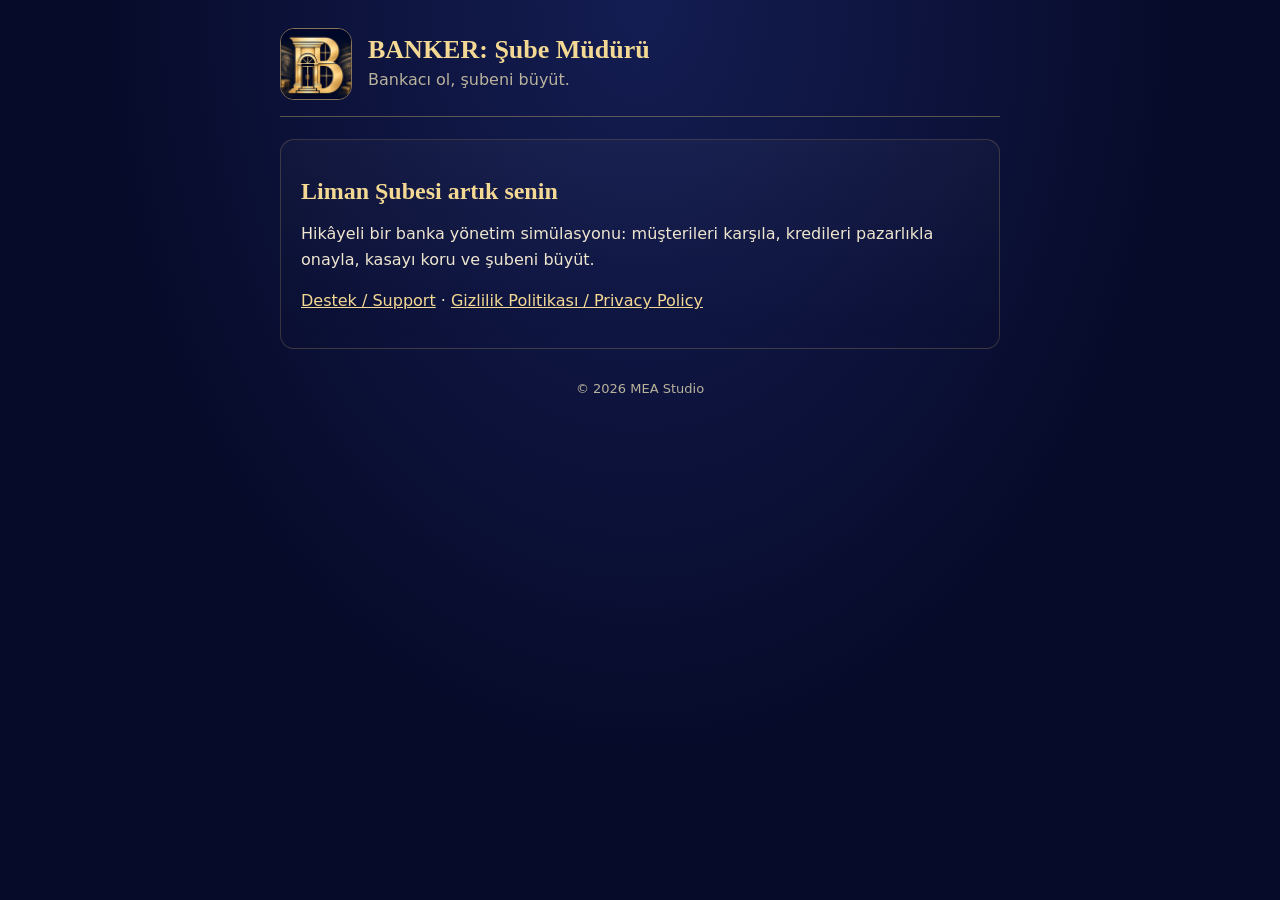
<file: index.html>
<!DOCTYPE html>
<html lang="tr"><head><meta charset="utf-8"><meta name="viewport" content="width=device-width, initial-scale=1"><title>BANKER: Şube Müdürü</title><link rel="stylesheet" href="style.css"></head>
<body><main><header><img src="logo.png" alt="" width="72" height="72"><div><h1>BANKER: Şube Müdürü</h1><p>Bankacı ol, şubeni büyüt.</p></div></header>
<section><h2>Liman Şubesi artık senin</h2><p>Hikâyeli bir banka yönetim simülasyonu: müşterileri karşıla, kredileri pazarlıkla onayla, kasayı koru ve şubeni büyüt.</p>
<p><a href="support.html">Destek / Support</a> · <a href="privacy.html">Gizlilik Politikası / Privacy Policy</a></p></section>
<footer>© 2026 MEA Studio</footer></main></body></html>
</file>
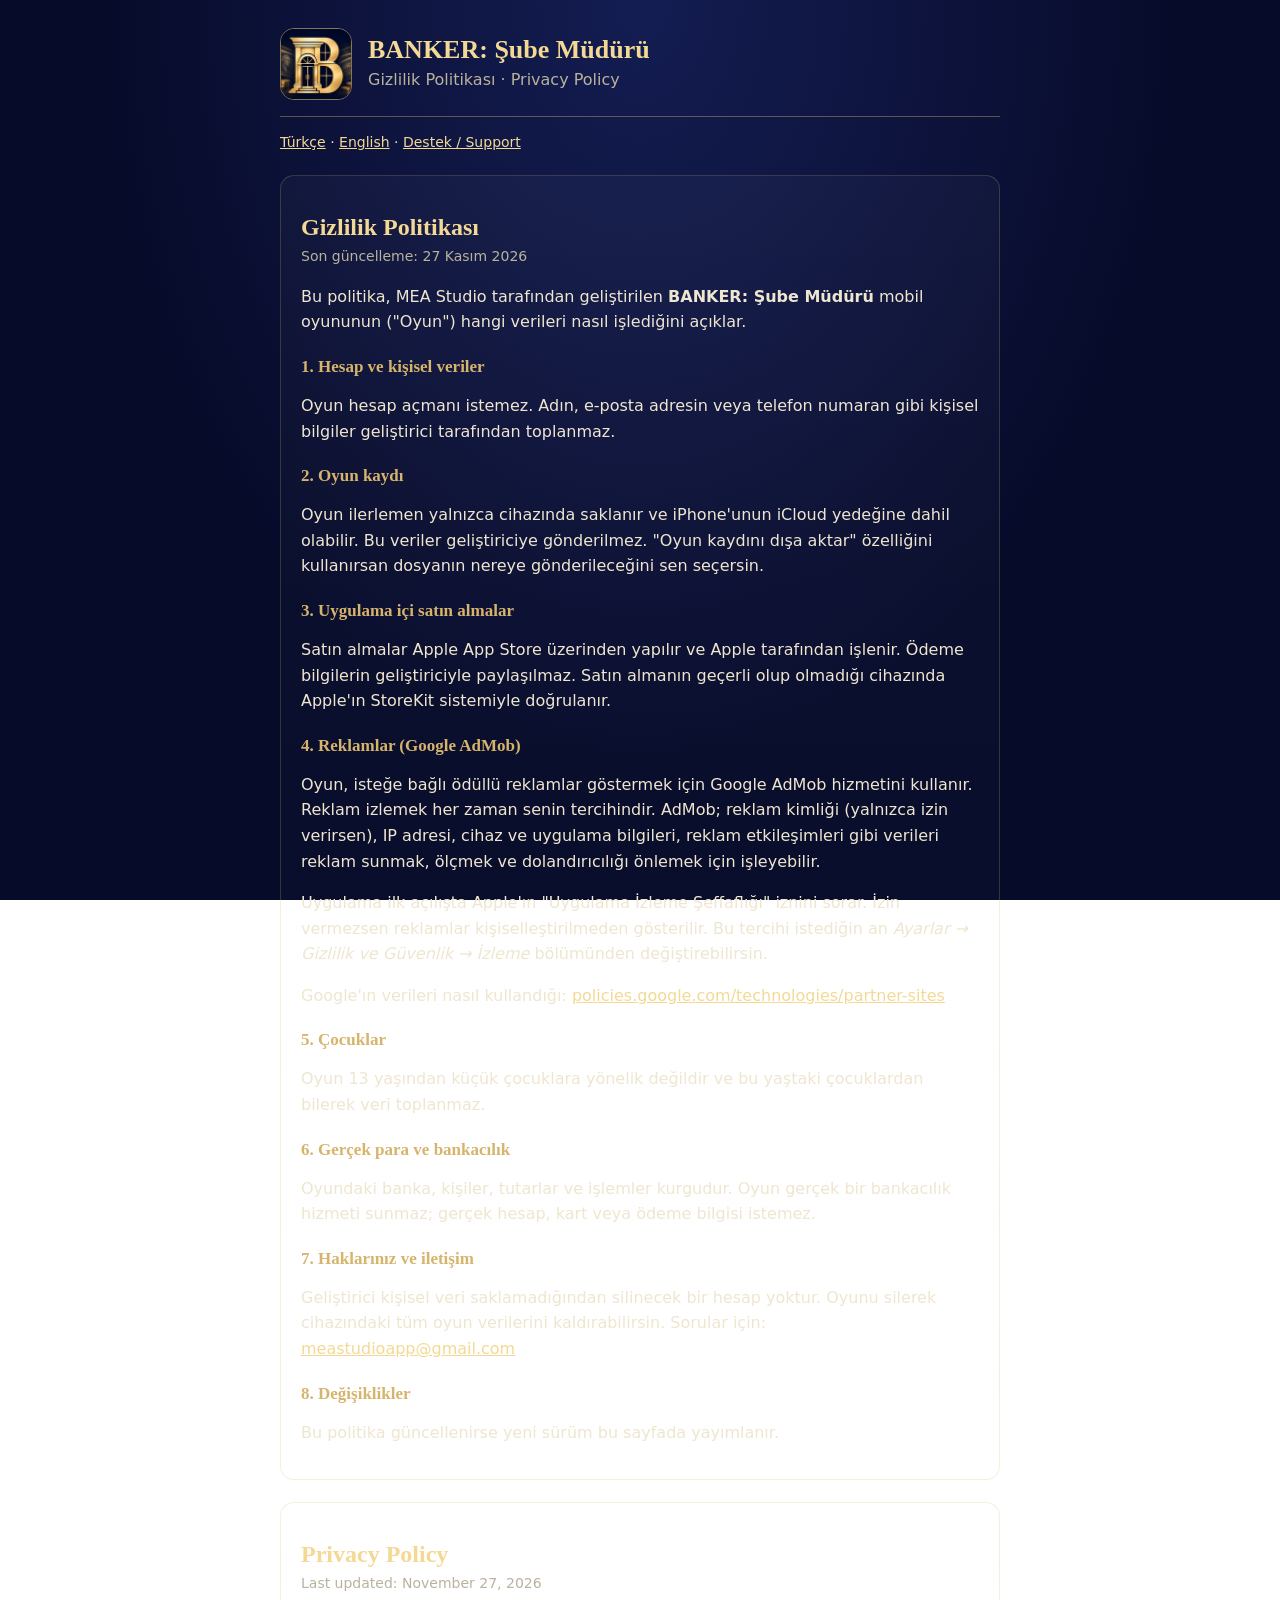
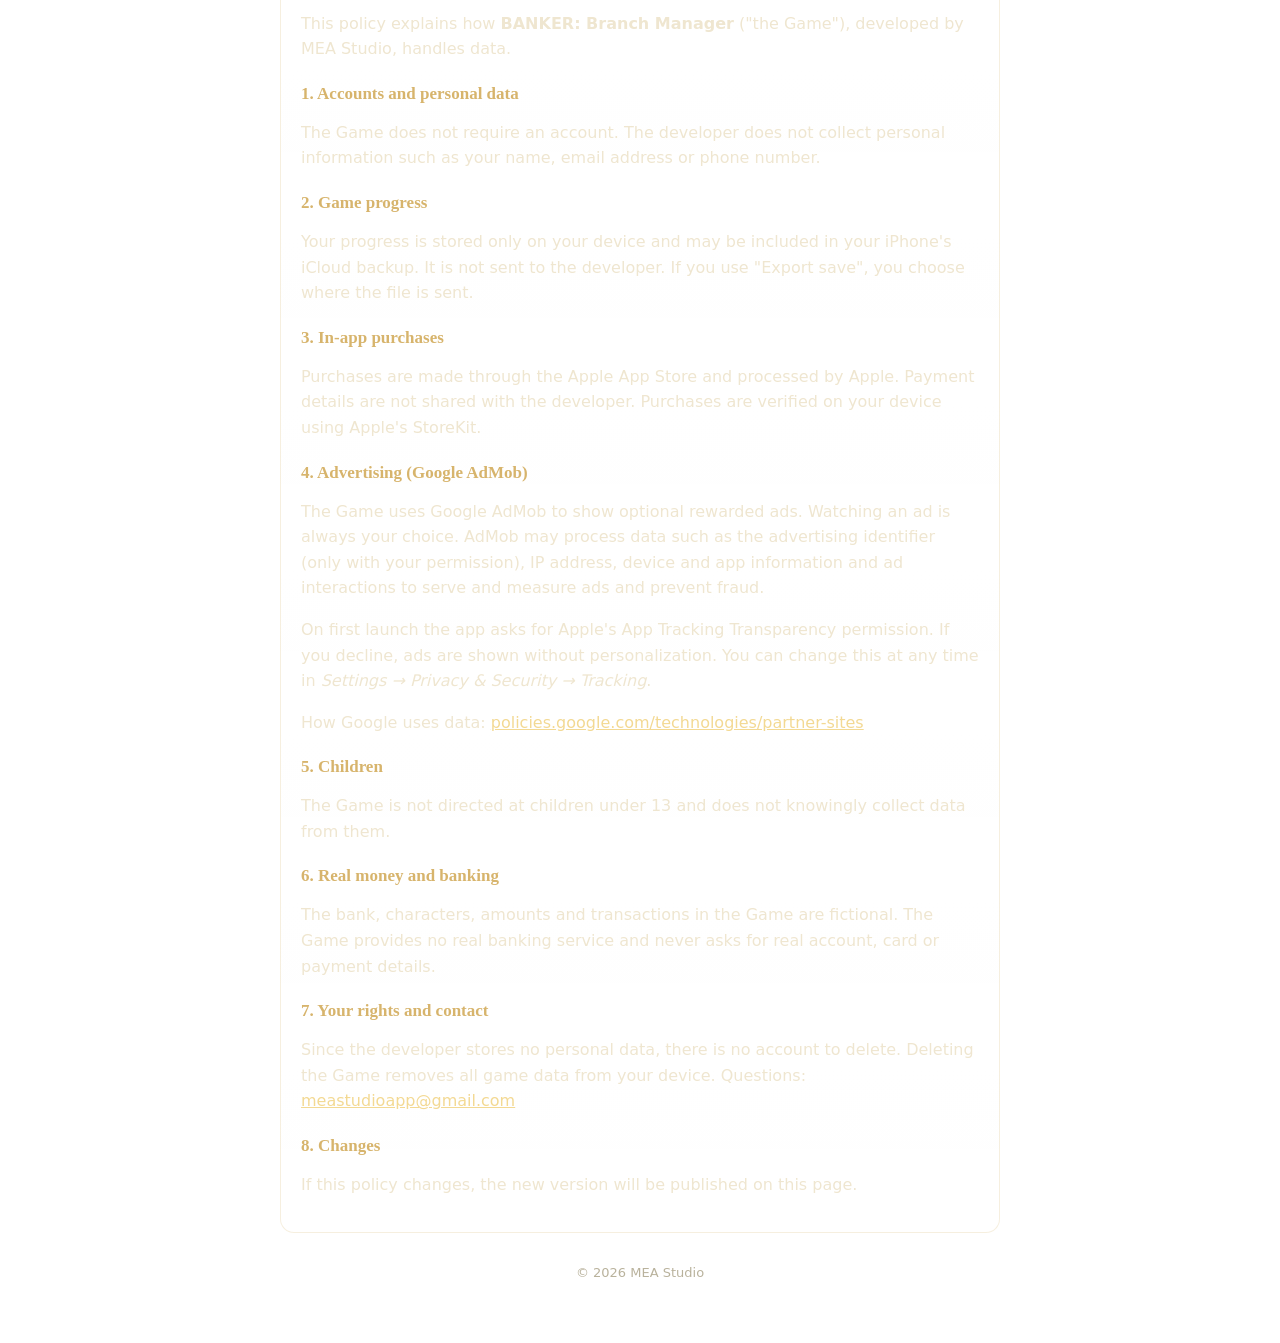
<file: privacy.html>
<!DOCTYPE html>
<html lang="tr">
<head>
<meta charset="utf-8">
<meta name="viewport" content="width=device-width, initial-scale=1">
<title>BANKER · Gizlilik Politikası / Privacy Policy</title>
<link rel="stylesheet" href="style.css">
</head>
<body>
<main>
<header><img src="logo.png" alt="" width="72" height="72"><div><h1>BANKER: Şube Müdürü</h1><p>Gizlilik Politikası · Privacy Policy</p></div></header>
<nav><a href="#tr">Türkçe</a> · <a href="#en">English</a> · <a href="support.html">Destek / Support</a></nav>

<section id="tr">
<h2>Gizlilik Politikası</h2>
<p class="date">Son güncelleme: 27 Kasım 2026</p>
<p>Bu politika, MEA Studio tarafından geliştirilen <strong>BANKER: Şube Müdürü</strong> mobil oyununun ("Oyun") hangi verileri nasıl işlediğini açıklar.</p>
<h3>1. Hesap ve kişisel veriler</h3>
<p>Oyun hesap açmanı istemez. Adın, e-posta adresin veya telefon numaran gibi kişisel bilgiler geliştirici tarafından toplanmaz.</p>
<h3>2. Oyun kaydı</h3>
<p>Oyun ilerlemen yalnızca cihazında saklanır ve iPhone'unun iCloud yedeğine dahil olabilir. Bu veriler geliştiriciye gönderilmez. "Oyun kaydını dışa aktar" özelliğini kullanırsan dosyanın nereye gönderileceğini sen seçersin.</p>
<h3>3. Uygulama içi satın almalar</h3>
<p>Satın almalar Apple App Store üzerinden yapılır ve Apple tarafından işlenir. Ödeme bilgilerin geliştiriciyle paylaşılmaz. Satın almanın geçerli olup olmadığı cihazında Apple'ın StoreKit sistemiyle doğrulanır.</p>
<h3>4. Reklamlar (Google AdMob)</h3>
<p>Oyun, isteğe bağlı ödüllü reklamlar göstermek için Google AdMob hizmetini kullanır. Reklam izlemek her zaman senin tercihindir. AdMob; reklam kimliği (yalnızca izin verirsen), IP adresi, cihaz ve uygulama bilgileri, reklam etkileşimleri gibi verileri reklam sunmak, ölçmek ve dolandırıcılığı önlemek için işleyebilir.</p>
<p>Uygulama ilk açılışta Apple'ın "Uygulama İzleme Şeffaflığı" iznini sorar. İzin vermezsen reklamlar kişiselleştirilmeden gösterilir. Bu tercihi istediğin an <em>Ayarlar → Gizlilik ve Güvenlik → İzleme</em> bölümünden değiştirebilirsin.</p>
<p>Google'ın verileri nasıl kullandığı: <a href="https://policies.google.com/technologies/partner-sites">policies.google.com/technologies/partner-sites</a></p>
<h3>5. Çocuklar</h3>
<p>Oyun 13 yaşından küçük çocuklara yönelik değildir ve bu yaştaki çocuklardan bilerek veri toplanmaz.</p>
<h3>6. Gerçek para ve bankacılık</h3>
<p>Oyundaki banka, kişiler, tutarlar ve işlemler kurgudur. Oyun gerçek bir bankacılık hizmeti sunmaz; gerçek hesap, kart veya ödeme bilgisi istemez.</p>
<h3>7. Haklarınız ve iletişim</h3>
<p>Geliştirici kişisel veri saklamadığından silinecek bir hesap yoktur. Oyunu silerek cihazındaki tüm oyun verilerini kaldırabilirsin. Sorular için: <a href="mailto:meastudioapp@gmail.com">meastudioapp@gmail.com</a></p>
<h3>8. Değişiklikler</h3>
<p>Bu politika güncellenirse yeni sürüm bu sayfada yayımlanır.</p>
</section>

<section id="en">
<h2>Privacy Policy</h2>
<p class="date">Last updated: November 27, 2026</p>
<p>This policy explains how <strong>BANKER: Branch Manager</strong> ("the Game"), developed by MEA Studio, handles data.</p>
<h3>1. Accounts and personal data</h3>
<p>The Game does not require an account. The developer does not collect personal information such as your name, email address or phone number.</p>
<h3>2. Game progress</h3>
<p>Your progress is stored only on your device and may be included in your iPhone's iCloud backup. It is not sent to the developer. If you use "Export save", you choose where the file is sent.</p>
<h3>3. In-app purchases</h3>
<p>Purchases are made through the Apple App Store and processed by Apple. Payment details are not shared with the developer. Purchases are verified on your device using Apple's StoreKit.</p>
<h3>4. Advertising (Google AdMob)</h3>
<p>The Game uses Google AdMob to show optional rewarded ads. Watching an ad is always your choice. AdMob may process data such as the advertising identifier (only with your permission), IP address, device and app information and ad interactions to serve and measure ads and prevent fraud.</p>
<p>On first launch the app asks for Apple's App Tracking Transparency permission. If you decline, ads are shown without personalization. You can change this at any time in <em>Settings → Privacy &amp; Security → Tracking</em>.</p>
<p>How Google uses data: <a href="https://policies.google.com/technologies/partner-sites">policies.google.com/technologies/partner-sites</a></p>
<h3>5. Children</h3>
<p>The Game is not directed at children under 13 and does not knowingly collect data from them.</p>
<h3>6. Real money and banking</h3>
<p>The bank, characters, amounts and transactions in the Game are fictional. The Game provides no real banking service and never asks for real account, card or payment details.</p>
<h3>7. Your rights and contact</h3>
<p>Since the developer stores no personal data, there is no account to delete. Deleting the Game removes all game data from your device. Questions: <a href="mailto:meastudioapp@gmail.com">meastudioapp@gmail.com</a></p>
<h3>8. Changes</h3>
<p>If this policy changes, the new version will be published on this page.</p>
</section>
<footer>© 2026 MEA Studio</footer>
</main>
</body>
</html>
</file>
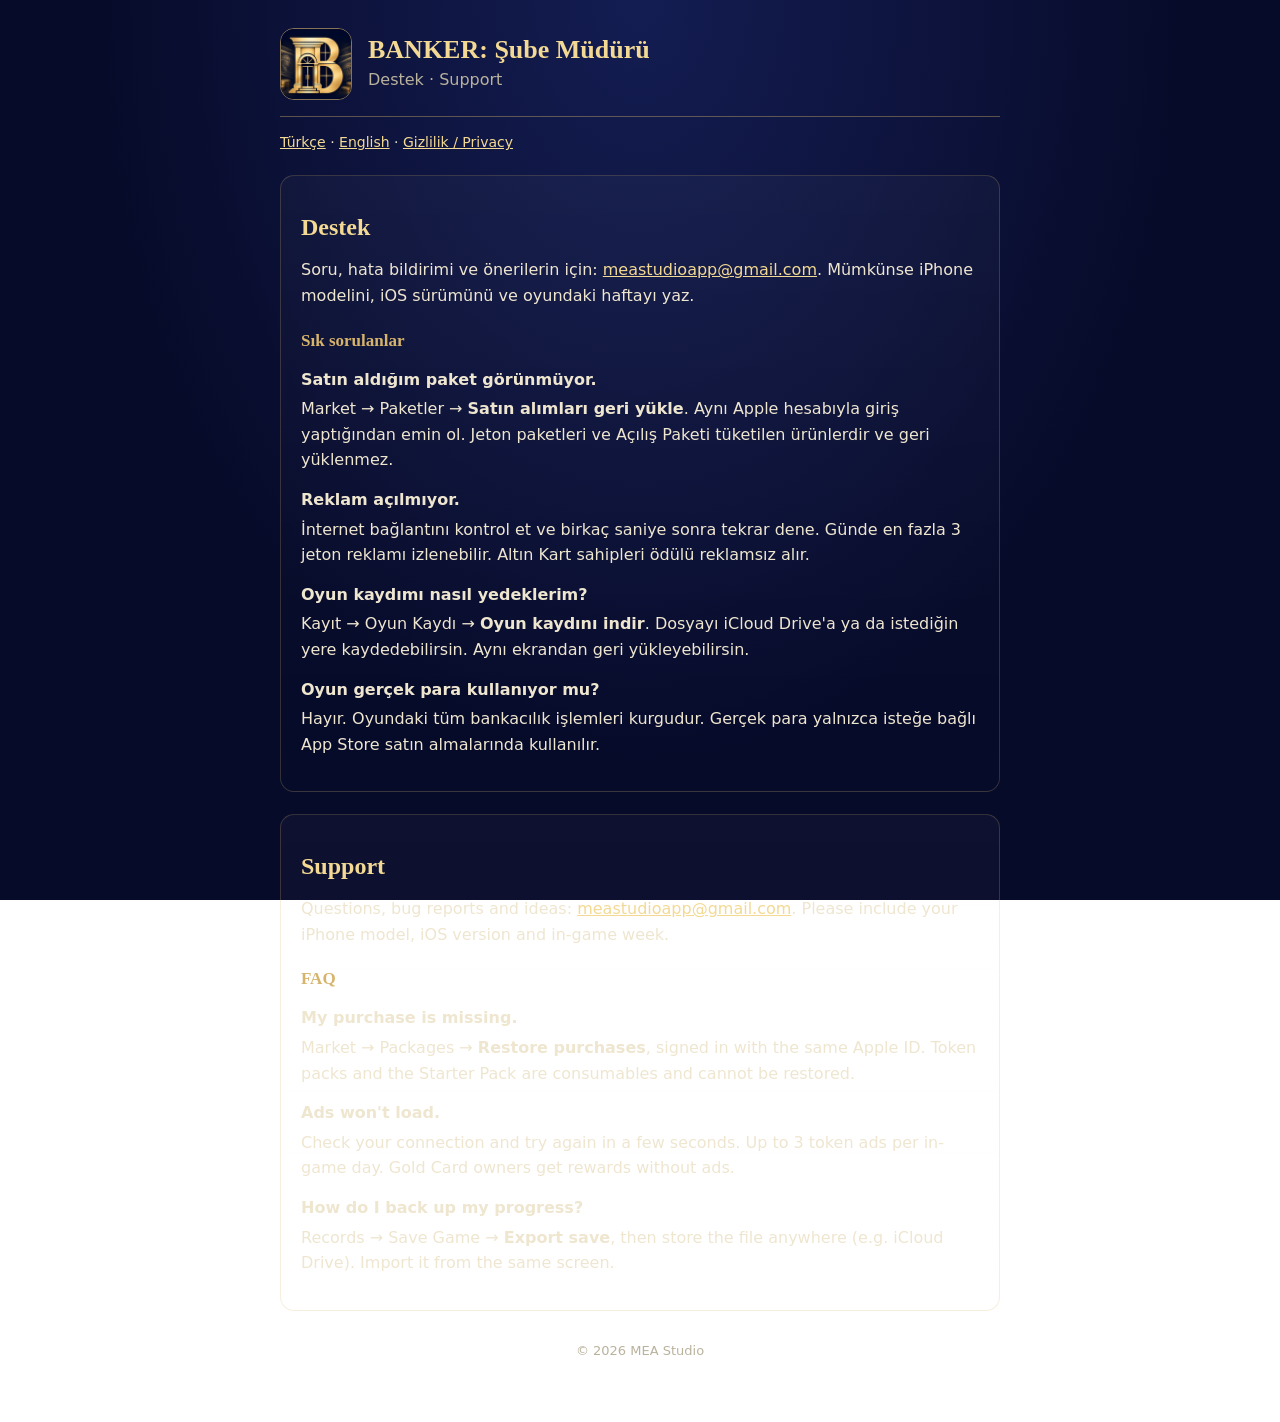
<file: support.html>
<!DOCTYPE html>
<html lang="tr">
<head>
<meta charset="utf-8">
<meta name="viewport" content="width=device-width, initial-scale=1">
<title>BANKER · Destek / Support</title>
<link rel="stylesheet" href="style.css">
</head>
<body>
<main>
<header><img src="logo.png" alt="" width="72" height="72"><div><h1>BANKER: Şube Müdürü</h1><p>Destek · Support</p></div></header>
<nav><a href="#tr">Türkçe</a> · <a href="#en">English</a> · <a href="privacy.html">Gizlilik / Privacy</a></nav>

<section id="tr">
<h2>Destek</h2>
<p>Soru, hata bildirimi ve önerilerin için: <a href="mailto:meastudioapp@gmail.com?subject=BANKER%20Destek">meastudioapp@gmail.com</a>. Mümkünse iPhone modelini, iOS sürümünü ve oyundaki haftayı yaz.</p>
<h3>Sık sorulanlar</h3>
<dl>
<dt>Satın aldığım paket görünmüyor.</dt>
<dd>Market → Paketler → <strong>Satın alımları geri yükle</strong>. Aynı Apple hesabıyla giriş yaptığından emin ol. Jeton paketleri ve Açılış Paketi tüketilen ürünlerdir ve geri yüklenmez.</dd>
<dt>Reklam açılmıyor.</dt>
<dd>İnternet bağlantını kontrol et ve birkaç saniye sonra tekrar dene. Günde en fazla 3 jeton reklamı izlenebilir. Altın Kart sahipleri ödülü reklamsız alır.</dd>
<dt>Oyun kaydımı nasıl yedeklerim?</dt>
<dd>Kayıt → Oyun Kaydı → <strong>Oyun kaydını indir</strong>. Dosyayı iCloud Drive'a ya da istediğin yere kaydedebilirsin. Aynı ekrandan geri yükleyebilirsin.</dd>
<dt>Oyun gerçek para kullanıyor mu?</dt>
<dd>Hayır. Oyundaki tüm bankacılık işlemleri kurgudur. Gerçek para yalnızca isteğe bağlı App Store satın almalarında kullanılır.</dd>
</dl>
</section>

<section id="en">
<h2>Support</h2>
<p>Questions, bug reports and ideas: <a href="mailto:meastudioapp@gmail.com?subject=BANKER%20Support">meastudioapp@gmail.com</a>. Please include your iPhone model, iOS version and in-game week.</p>
<h3>FAQ</h3>
<dl>
<dt>My purchase is missing.</dt>
<dd>Market → Packages → <strong>Restore purchases</strong>, signed in with the same Apple ID. Token packs and the Starter Pack are consumables and cannot be restored.</dd>
<dt>Ads won't load.</dt>
<dd>Check your connection and try again in a few seconds. Up to 3 token ads per in-game day. Gold Card owners get rewards without ads.</dd>
<dt>How do I back up my progress?</dt>
<dd>Records → Save Game → <strong>Export save</strong>, then store the file anywhere (e.g. iCloud Drive). Import it from the same screen.</dd>
</dl>
</section>
<footer>© 2026 MEA Studio</footer>
</main>
</body>
</html>
</file>
<file: style.css>
:root{--bg:#070b2a;--card:#0f1640;--gold:#d7b46c;--hi:#f3d993;--text:#efe6d0;--dim:#b9b29c}
*{box-sizing:border-box}
body{margin:0;background:radial-gradient(ellipse at top,#141d52,var(--bg) 60%) fixed;color:var(--text);font:16px/1.6 -apple-system,"Avenir Next","Segoe UI",system-ui,sans-serif}
main{max-width:760px;margin:0 auto;padding:28px 20px 60px}
header{display:flex;align-items:center;gap:16px;padding-bottom:16px;border-bottom:1px solid rgba(215,180,108,.4)}
header img{border-radius:14px;border:1px solid rgba(215,180,108,.6)}
h1{margin:0;font:600 26px Georgia,serif;color:var(--hi)}
header p{margin:2px 0 0;color:var(--dim)}
nav{margin:14px 0 6px;font-size:14px}
a{color:var(--hi)}
h2{font:600 24px Georgia,serif;color:var(--hi);margin:34px 0 4px}
h3{font:600 17px Georgia,serif;color:var(--gold);margin:22px 0 4px}
p,dd{color:var(--text)}
.date{color:var(--dim);font-size:14px;margin-top:0}
dt{font-weight:700;margin-top:14px}
dd{margin:4px 0 0}
section{background:linear-gradient(180deg,rgba(255,255,255,.03),rgba(255,255,255,0));border:1px solid rgba(215,180,108,.22);border-radius:14px;padding:4px 20px 18px;margin-top:22px}
footer{margin-top:30px;color:var(--dim);font-size:13px;text-align:center}
</file>
